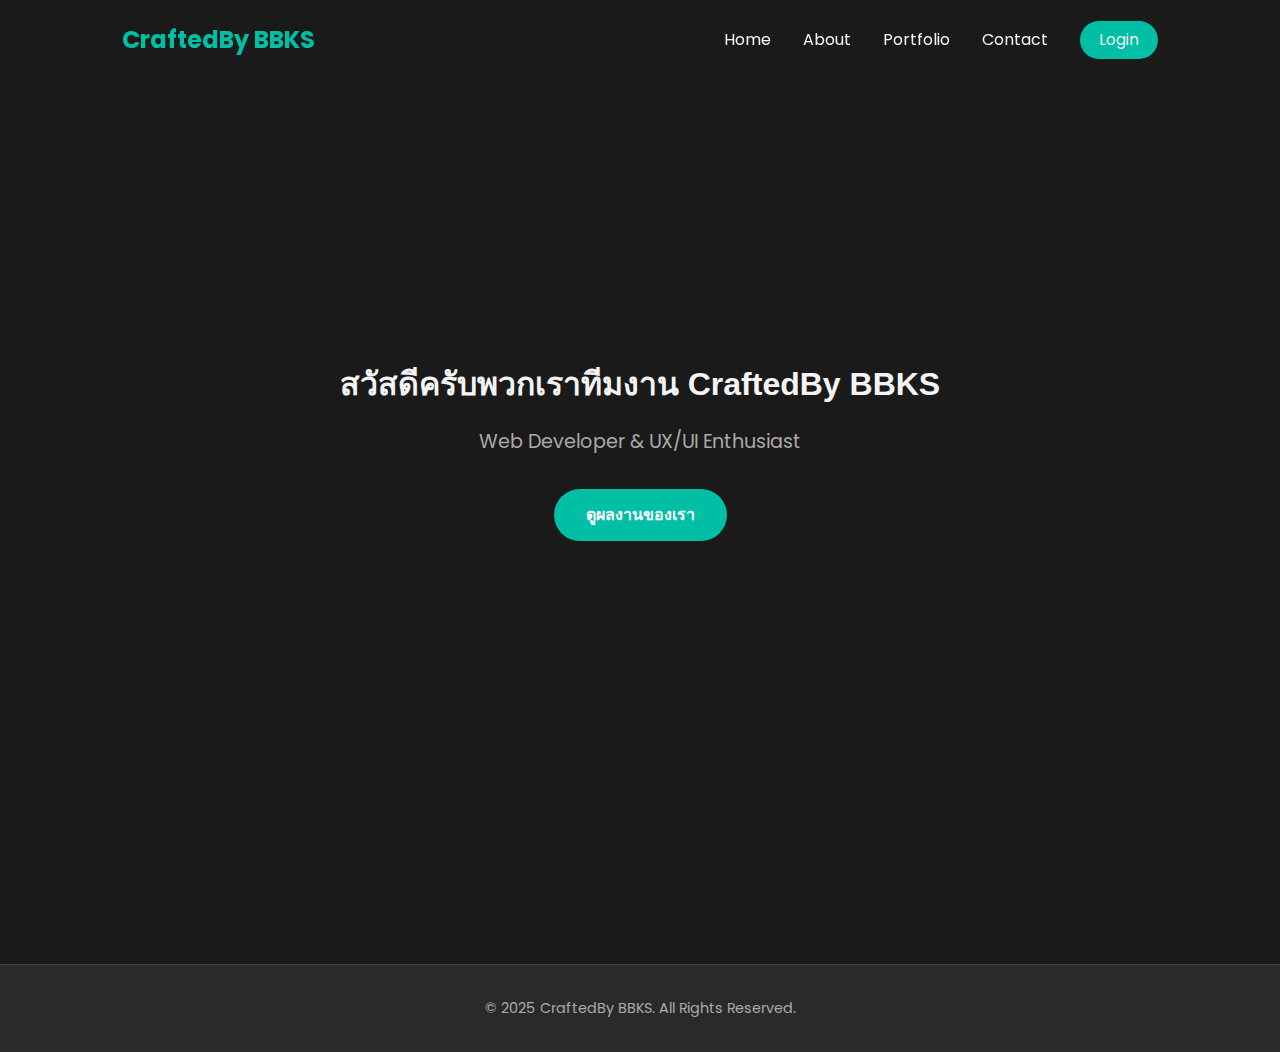
<file: index.html>
<!DOCTYPE html>
<html lang="th">
<head>
    <meta charset="UTF-8">
    <meta name="viewport" content="width=device-width, initial-scale=1.0">
    <title>CraftedBy BBKS - Home</title>
    
    <link rel="preconnect" href="https://fonts.googleapis.com">
    <link rel="preconnect" href="https://fonts.gstatic.com" crossorigin>
    <link href="https://fonts.googleapis.com/css2?family=Poppins:wght@300;400;600;700&display=swap" rel="stylesheet">
    <link href="https://fonts.googleapis.com/css2?family=Kanit:wght@300;400;600&display=swap" rel="stylesheet">
    
    <link rel="stylesheet" href="https://cdnjs.cloudflare.com/ajax/libs/font-awesome/6.5.2/css/all.min.css" integrity="sha512-SnH5WK+bZxgPHs44uWIX+LLJAJ9/2PkPKZ5QiAj6Ta86w+fsb2TkcmfRyVX3pBnMFcV7oQPJkl9QevSCWr3W6A==" crossorigin="anonymous" referrerpolicy="no-referrer" />
    
    <link rel="stylesheet" href="style.css">
</head>
<body>

    <header>
        <nav class="container">
            <a href="index.html" class="logo">CraftedBy BBKS</a>
            <ul class="nav-links">
                <li><a href="index.html">Home</a></li>
                <li><a href="about.html">About</a></li>
                <li><a href="portfolio.html">Portfolio</a></li>
                <li><a href="contact.html">Contact</a></li>
                <li><a href="login.html" class="cta-button" style="padding: 0.4rem 1.2rem;">Login</a></li>
            </ul>
        </nav>
    </header>

    <main>
        <section id="hero">
            <div class="hero-content container">
                <h1 style="font-family:Impact, Haettenschweiler, 'Arial Narrow Bold', sans-serif;">สวัสดีครับพวกเราทีมงาน CraftedBy BBKS</h1>
                <p class="subtitle">Web Developer & UX/UI Enthusiast</p>
                <a href="portfolio.html" class="cta-button">ดูผลงานของเรา</a>
            </div>
        </section>
    </main>

    <footer>
        <div class="container">
            <p>&copy; 2025 CraftedBy BBKS. All Rights Reserved.</p>
        </div>
    </footer>

    <script src="script.js"></script>
</body>
</html>
</file>
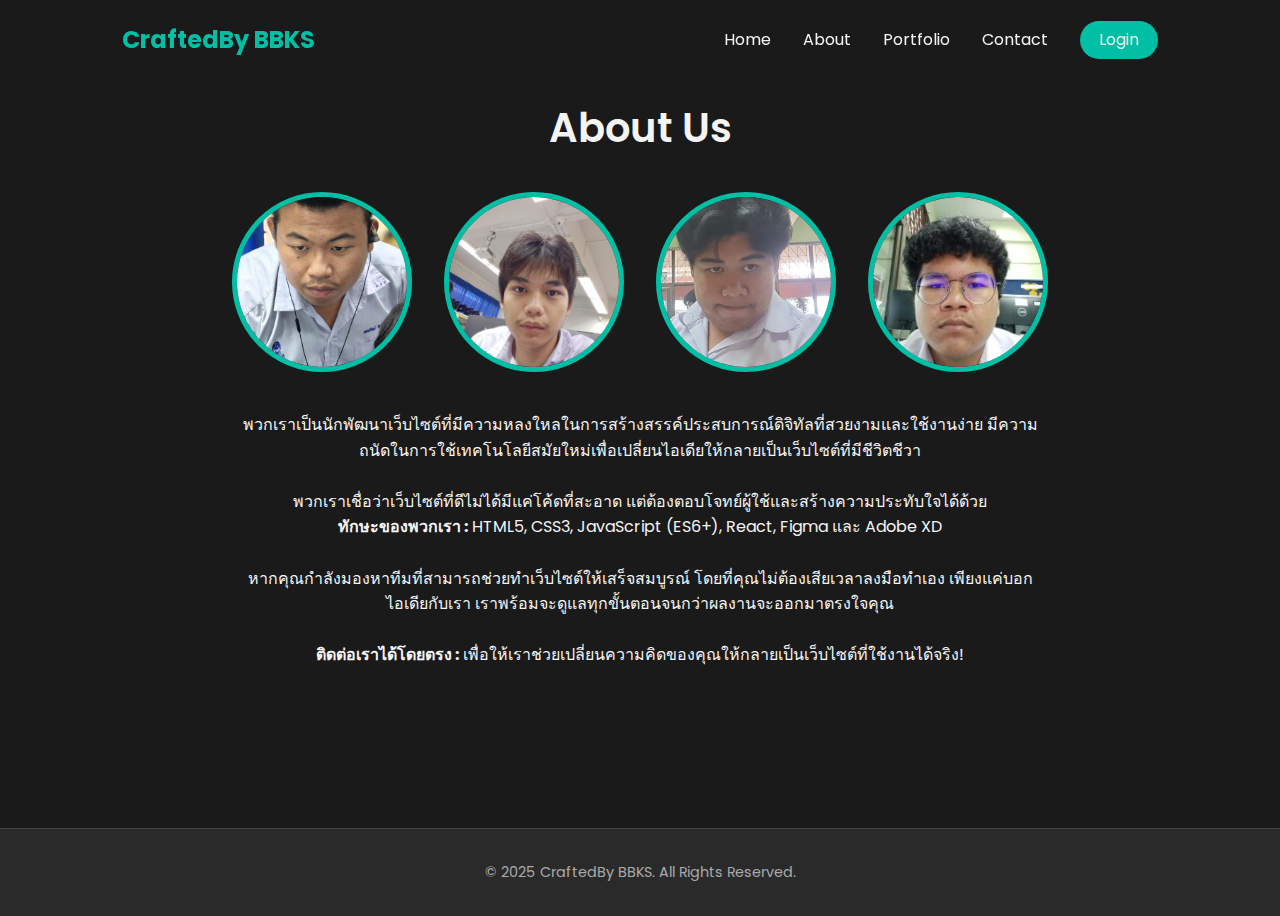
<file: about.html>
<!DOCTYPE html>
<html lang="th">
<head>
    <meta charset="UTF-8">
    <meta name="viewport" content="width=device-width, initial-scale=1.0">
    <title>About Us - CraftedBy BBKS</title>
    
    <link rel="preconnect" href="https://fonts.googleapis.com">
    <link rel="preconnect" href="https://fonts.gstatic.com" crossorigin>
    <link href="https://fonts.googleapis.com/css2?family=Poppins:wght@300;400;600;700&display=swap" rel="stylesheet">
    <link href="https://fonts.googleapis.com/css2?family=Kanit:wght@300;400;600&display=swap" rel="stylesheet">
    
    <link rel="stylesheet" href="https://cdnjs.cloudflare.com/ajax/libs/font-awesome/6.5.2/css/all.min.css" integrity="sha512-SnH5WK+bZxgPHs44uWIX+LLJAJ9/2PkPKZ5QiAj6Ta86w+fsb2TkcmfRyVX3pBnMFcV7oQPJkl9QevSCWr3W6A==" crossorigin="anonymous" referrerpolicy="no-referrer" />
    
    <link rel="stylesheet" href="style.css">
</head>
<body>

    <header>
        <nav class="container">
            <a href="index.html" class="logo">CraftedBy BBKS</a>
            <ul class="nav-links">
                <li><a href="index.html">Home</a></li>
                <li><a href="about.html">About</a></li>
                <li><a href="portfolio.html">Portfolio</a></li>
                <li><a href="contact.html">Contact</a></li>
                <li><a href="login.html" class="cta-button" style="padding: 0.4rem 1.2rem;">Login</a></li>
            </ul>
        </nav>
    </header>

    <main>
        <section id="about" class="fade-in">
            <div class="container">
                <h2>About Us</h2>
                <div class="team-container">
                    <img src="7733.jpg" alt="รูปโปรไฟล์สมาชิกทีม 1" class="profile-pic">
                    <img src="25.jpg" alt="รูปโปรไฟล์สมาชิกทีม 2" class="profile-pic">
                    <img src="114.jpg" alt="รูปโปรไฟล์สมาชิกทีม 3" class="profile-pic">
                    <img src="23.jpg" alt="รูปโปรไฟล์สมาชิกทีม 4" class="profile-pic">
                </div>
                <div class="team-description">
                    <p>
                        พวกเราเป็นนักพัฒนาเว็บไซต์ที่มีความหลงใหลในการสร้างสรรค์ประสบการณ์ดิจิทัลที่สวยงามและใช้งานง่าย 
                        มีความถนัดในการใช้เทคโนโลยีสมัยใหม่เพื่อเปลี่ยนไอเดียให้กลายเป็นเว็บไซต์ที่มีชีวิตชีวา 
                        <br><br>
                        พวกเราเชื่อว่าเว็บไซต์ที่ดีไม่ได้มีแค่โค้ดที่สะอาด แต่ต้องตอบโจทย์ผู้ใช้และสร้างความประทับใจได้ด้วย<br> 
                        <b>ทักษะของพวกเรา :</b> HTML5, CSS3, JavaScript (ES6+), React, Figma และ Adobe XD
                        <br><br>
                        หากคุณกำลังมองหาทีมที่สามารถช่วยทำเว็บไซต์ให้เสร็จสมบูรณ์ โดยที่คุณไม่ต้องเสียเวลาลงมือทำเอง 
                        เพียงแค่บอกไอเดียกับเรา เราพร้อมจะดูแลทุกขั้นตอนจนกว่าผลงานจะออกมาตรงใจคุณ
                        <br><br>
                        <b>ติดต่อเราได้โดยตรง :</b> เพื่อให้เราช่วยเปลี่ยนความคิดของคุณให้กลายเป็นเว็บไซต์ที่ใช้งานได้จริง!
                    </p>
                </div>
            </div>
        </section>
    </main>

    <footer>
        <div class="container">
            <p>&copy; 2025 CraftedBy BBKS. All Rights Reserved.</p>
        </div>
    </footer>

    <script src="script.js"></script>
</body>
</html>
</file>
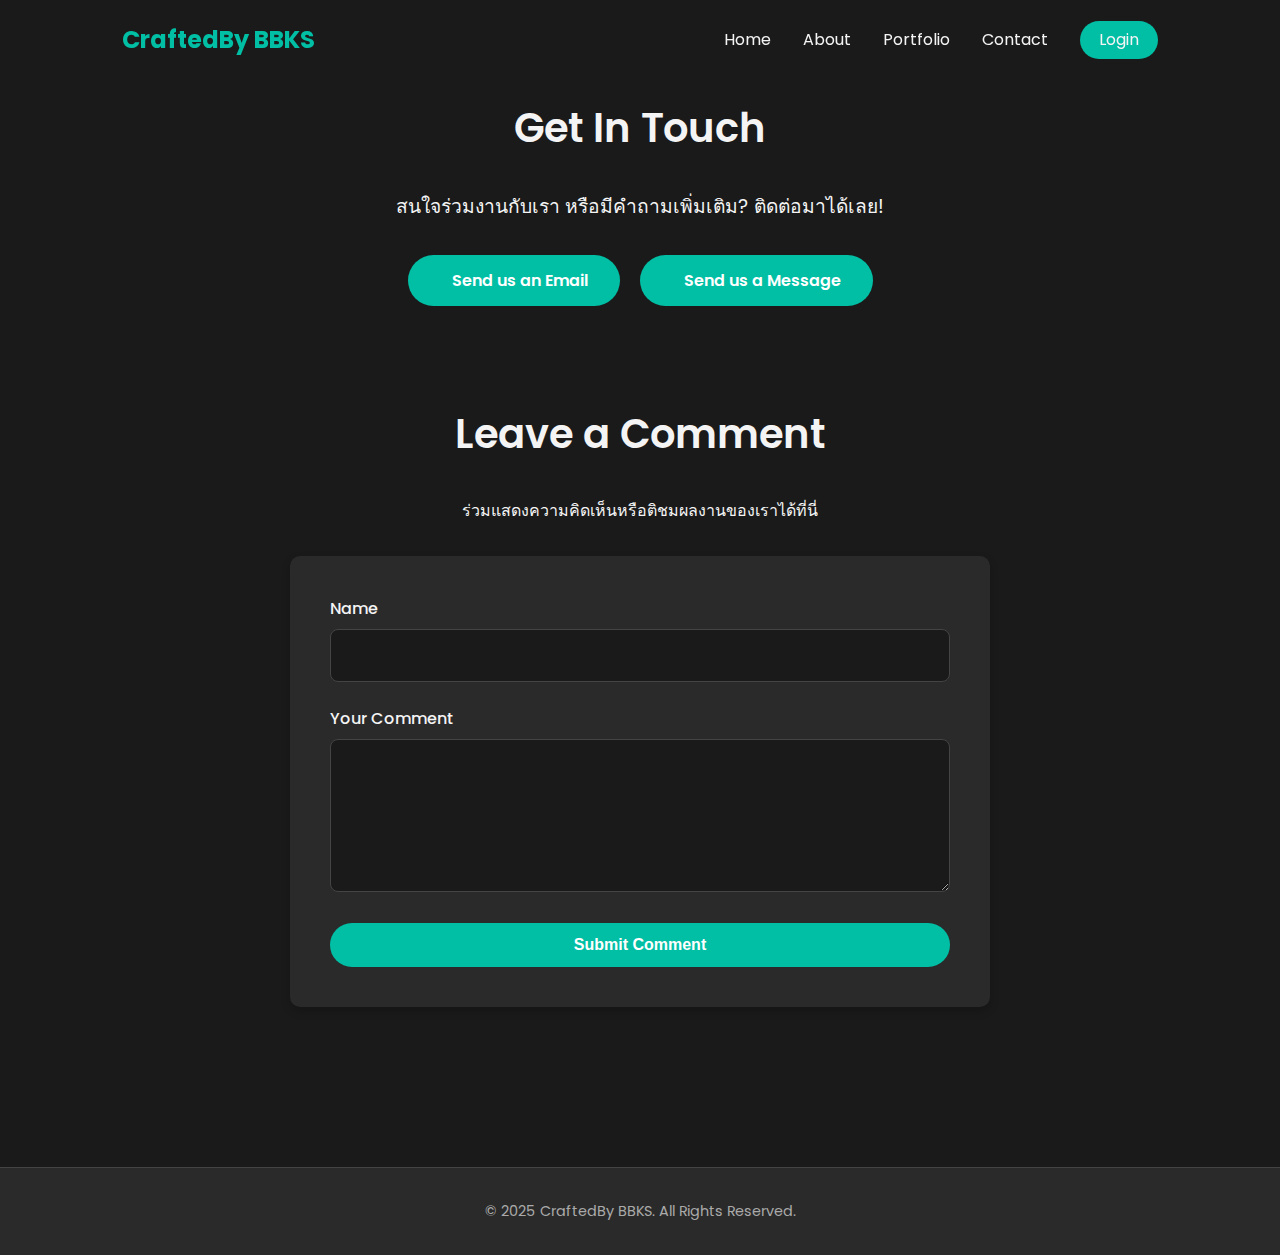
<file: contact.html>
<!DOCTYPE html>
<html lang="th">
<head>
    <meta charset="UTF-8">
    <meta name="viewport" content="width=device-width, initial-scale=1.0">
    <title>Contact Us - CraftedBy BBKS</title>
    
    <link rel="preconnect" href="https://fonts.googleapis.com">
    <link rel="preconnect" href="https://fonts.gstatic.com" crossorigin>
    <link href="https://fonts.googleapis.com/css2?family=Poppins:wght@300;400;600;700&display=swap" rel="stylesheet">
    <link href="https://fonts.googleapis.com/css2?family=Kanit:wght@300;400;600&display=swap" rel="stylesheet">
    
    <link rel="stylesheet" href="https://cdnjs.cloudflare.com/ajax/libs/font-awesome/6.5.2/css/all.min.css" integrity="sha512-SnH5WK+bZxgPHs44uWIX+LLJAJ9/2PkPKZ5QiAj6Ta86w+fsb2TkcmfRyVX3pBnMFcV7oQPJkl9QevSCWr3W6A==" crossorigin="anonymous" referrerpolicy="no-referrer" />
    
    <link rel="stylesheet" href="style.css">
</head>
<body>

    <header>
        <nav class="container">
            <a href="index.html" class="logo">CraftedBy BBKS</a>
            <ul class="nav-links">
                <li><a href="index.html">Home</a></li>
                <li><a href="about.html">About</a></li>
                <li><a href="portfolio.html">Portfolio</a></li>
                <li><a href="contact.html">Contact</a></li>
                <li><a href="login.html" class="cta-button" style="padding: 0.4rem 1.2rem;">Login</a></li>
            </ul>
        </nav>
    </header>

    <main>
        <section id="contact" class="fade-in">
            <div class="container">
                <h2>Get In Touch</h2>
                <p>สนใจร่วมงานกับเรา หรือมีคำถามเพิ่มเติม? ติดต่อมาได้เลย!</p>
                <a href="https://mail.google.com/mail/u/0/#inbox" class="cta-button" target="_blank">
                    <i class="fa-solid fa-envelope"></i> Send us an Email
                </a>
                <a href="https://www.facebook.com/aekkarat.caramelx" class="cta-button" style="margin-left: 1rem;" target="_blank">
                    <i class="fab fa-facebook"></i> Send us a Message
                </a>
            </div>
        </section>

        <section id="comment-section" class="fade-in">
            <div class="container">
                <h2>Leave a Comment</h2>
                <p>ร่วมแสดงความคิดเห็นหรือติชมผลงานของเราได้ที่นี่</p>
                <form class="comment-form">
                    <div class="form-group">
                        <label for="name">Name</label>
                        <input type="text" id="name" name="name" required>
                    </div>
                    <div class="form-group">
                        <label for="comment">Your Comment</label>
                        <textarea id="comment" name="comment" rows="5" required></textarea>
                    </div>
                    <button type="submit" class="cta-button">Submit Comment</button>
                </form>
            </div>
        </section>
    </main>
    
    <footer>
        <div class="container">
            <p>&copy; 2025 CraftedBy BBKS. All Rights Reserved.</p>
        </div>
    </footer>

    <script src="script.js"></script>
</body>
</html>
</file>
<file: style.css>
/* ---- GLOBAL STYLES & VARIABLES ---- */
:root {
    --primary-color: #00bfa5;
    --bg-color: #1a1a1a;
    --surface-color: #2a2a2a;
    --text-color: #f4f4f4;
    --text-secondary-color: #aaaaaa;
}

* {
    margin: 0;
    padding: 0;
    box-sizing: border-box;
}

html {
    scroll-behavior: smooth;
}

body {
    font-family: 'Poppins', sans-serif;
    background-color: var(--bg-color);
    color: var(--text-color);
    line-height: 1.6;
}

h1, h2, h3 {
    font-weight: 600;
    color: var(--text-color);
}

h2 {
    font-size: 2.5rem;
    margin-bottom: 2rem;
    text-align: center;
}

h3 {
    font-size: 1.5rem;
}

.container {
    max-width: 1100px;
    margin: 0 auto;
    padding: 0 2rem;
}

section {
    padding: 6rem 0;
}

/* ---- HEADER & NAVIGATION ---- */
header {
    position: fixed;
    width: 100%;
    top: 0;
    left: 0;
    z-index: 100;
    background: rgba(26, 26, 26, 0.8);
    backdrop-filter: blur(10px);
    transition: background-color 0.3s ease;
}

nav {
    display: flex;
    justify-content: space-between;
    align-items: center;
    height: 5rem;
}

.logo {
    font-size: 1.5rem;
    font-weight: 700;
    color: var(--primary-color);
    text-decoration: none;
}

.nav-links {
    display: flex;
    align-items: center;
    list-style: none;
}

.nav-links li {
    margin-left: 2rem;
}

.nav-links a {
    color: var(--text-color);
    text-decoration: none;
    font-weight: 400;
    transition: color 0.3s ease;
}

.nav-links a:hover {
    color: var(--primary-color);
}

/* ---- HERO SECTION ---- */
#hero {
    display: flex;
    align-items: center;
    justify-content: center;
    min-height: 100vh;
    text-align: center;
}

#hero .subtitle {
    font-size: 1.2rem;
    color: var(--text-secondary-color);
    margin: 1rem 0 2rem 0;
}

.cta-button {
    display: inline-block;
    background-color: var(--primary-color);
    color: #fff;
    padding: 0.8rem 2rem;
    border-radius: 50px;
    text-decoration: none;
    font-weight: 600;
    transition: transform 0.3s ease, box-shadow 0.3s ease;
}

.cta-button:hover {
    transform: translateY(-3px);
    box-shadow: 0 5px 15px rgba(0, 191, 165, 0.4);
}

/* ---- ABOUT SECTION (Updated for Team) ---- */
#about .team-container {
    display: flex;
    justify-content: center;
    gap: 2rem;
    margin-bottom: 2.5rem;
    flex-wrap: wrap;
}

#about .profile-pic {
    border-radius: 50%;
    width: 180px;
    height: 180px;
    object-fit: cover;
    border: 5px solid var(--primary-color);
}

#about .team-description {
    text-align: center;
    max-width: 800px;
    margin: 0 auto;
}

/* ---- PORTFOLIO SECTION ---- */
.project-grid {
    display: grid;
    grid-template-columns: repeat(auto-fit, minmax(320px, 1fr));
    gap: 2rem;
}

.project-card {
    background-color: var(--surface-color);
    border-radius: 10px;
    overflow: hidden;
    text-align: left;
    box-shadow: 0 4px 10px rgba(0,0,0,0.2);
    transition: transform 0.3s ease, box-shadow 0.3s ease;
    cursor: pointer;
}

.project-card:hover {
    transform: translateY(-10px);
    box-shadow: 0 8px 20px rgba(0,0,0,0.3);
}

.project-card img {
    width: 100%;
    height: 240px;
    object-fit: cover;
    display: block;
}

.project-card h3, .project-card p {
    padding: 1.5rem;
}

.project-card h3 {
    padding-bottom: 0.5rem;
    color: var(--primary-color);
}

.project-card p {
    padding-top: 0;
    color: var(--text-secondary-color);
}

/* ---- CONTACT SECTION ---- */
#contact {
    text-align: center;
}

#contact p {
    margin-bottom: 2rem;
    font-size: 1.2rem;
}

#contact .cta-button {
    display: inline-flex;
    align-items: center;
    gap: 0.75rem;
}

/* ---- FADE-IN ANIMATION ---- */
.fade-in {
    opacity: 0;
    transform: translateY(30px);
    transition: opacity 0.8s ease-out, transform 0.8s ease-out;
}

.fade-in.visible {
    opacity: 1;
    transform: translateY(0);
}

/* ---- MODAL STYLES ---- */
.modal {
    display: none;
    position: fixed;
    z-index: 1000;
    left: 0;
    top: 0;
    width: 100%;
    height: 100%;
    overflow: auto;
    background-color: rgba(0, 0, 0, 0.8);
    backdrop-filter: blur(5px);
    align-items: center;
    justify-content: center;
}

.modal-content {
    background-color: var(--surface-color);
    margin: auto;
    padding: 2rem;
    border-radius: 10px;
    width: 90%;
    max-width: 700px;
    position: relative;
    animation: fadeInModal 0.5s ease;
}

@keyframes fadeInModal {
    from { opacity: 0; transform: scale(0.95); }
    to { opacity: 1; transform: scale(1); }
}

.close-button {
    color: var(--text-secondary-color);
    position: absolute;
    top: 15px;
    right: 25px;
    font-size: 2rem;
    font-weight: bold;
    cursor: pointer;
    transition: color 0.3s ease;
}

.close-button:hover {
    color: var(--text-color);
}

#modalImage {
    width: 100%;
    height: auto;
    max-height: 400px;
    object-fit: cover;
    border-radius: 8px;
    margin-bottom: 1.5rem;
}

#modalTitle {
    color: var(--primary-color);
    margin-bottom: 1rem;
}

#modalDetails {
    color: var(--text-secondary-color);
    line-height: 1.7;
}

/* ---- LOGIN PAGE STYLES ---- */
#login-page {
    display: flex;
    align-items: center;
    justify-content: center;
    min-height: 100vh;
    background-color: var(--bg-color);
}

.login-container {
    max-width: 450px;
    width: 100%;
    padding: 2rem;
}

.login-box {
    background-color: var(--surface-color);
    padding: 2.5rem;
    border-radius: 15px;
    text-align: center;
    box-shadow: 0 10px 30px rgba(0, 0, 0, 0.3);
}

.login-logo {
    display: inline-block;
    margin-bottom: 1.5rem;
    font-size: 1.8rem;
}

.login-box h2 {
    font-size: 2rem;
    margin-bottom: 0.5rem;
}

.login-box .subtitle {
    color: var(--text-secondary-color);
    margin-bottom: 2rem;
}

form {
    text-align: left;
}

.input-group {
    margin-bottom: 1.5rem;
}

.input-group label {
    display: block;
    font-weight: 500;
    margin-bottom: 0.5rem;
    color: var(--text-color);
}

.input-group input {
    width: 100%;
    padding: 0.8rem 1rem;
    background-color: var(--bg-color);
    border: 1px solid #444;
    border-radius: 8px;
    color: var(--text-color);
    font-family: 'Poppins', sans-serif;
    font-size: 1rem;
    transition: border-color 0.3s ease, box-shadow 0.3s ease;
}

.input-group input:focus {
    outline: none;
    border-color: var(--primary-color);
    box-shadow: 0 0 0 3px rgba(0, 191, 165, 0.2);
}

.login-options {
    display: flex;
    justify-content: flex-end;
    margin-bottom: 1.5rem;
}

.forgot-password {
    color: var(--primary-color);
    text-decoration: none;
    font-size: 0.9rem;
}

.login-button {
    width: 100%;
    padding: 0.9rem;
    font-size: 1rem;
    border: none;
    cursor: pointer;
}

.signup-link {
    margin-top: 2rem;
    color: var(--text-secondary-color);
    font-size: 0.9rem;
}

.signup-link a {
    color: var(--primary-color);
    font-weight: 600;
    text-decoration: none;
}

/* ---- RESPONSIVE DESIGN ---- */
@media (max-width: 768px) {
    .nav-links {
        display: none;
    }

    #about .profile-pic {
        width: 120px;
        height: 120px;
    }
    #about .team-container {
        gap: 1.5rem;
    }

    .project-grid {
        grid-template-columns: 1fr;
    }
}

/* ---- FOOTER STYLES ---- */
footer {
    background-color: var(--surface-color);
    text-align: center;
    padding: 2rem 0;
    margin-top: 4rem;
    border-top: 1px solid #444;
}

footer p {
    color: var(--text-secondary-color);
    font-size: 0.9rem;
}

/* ---- COMMENT SECTION STYLES ---- */
#comment-section {
    padding-top: 0;
}

/* --- THIS RULE WAS ADDED --- */
#comment-section p {
    text-align: center;
}
/* -------------------------- */

.comment-form {
    max-width: 700px;
    margin: 2rem auto 0 auto;
    text-align: left;
    background-color: var(--surface-color);
    padding: 2.5rem;
    border-radius: 10px;
    box-shadow: 0 4px 10px rgba(0,0,0,0.2);
}

.comment-form .form-group {
    margin-bottom: 1.5rem;
}

.comment-form label {
    display: block;
    margin-bottom: 0.5rem;
    font-weight: 500;
}

.comment-form input,
.comment-form textarea {
    width: 100%;
    padding: 0.8rem 1rem;
    background-color: var(--bg-color);
    border: 1px solid #444;
    border-radius: 8px;
    color: var(--text-color);
    font-family: 'Poppins', sans-serif;
    font-size: 1rem;
    transition: border-color 0.3s ease, box-shadow 0.3s ease;
}

.comment-form input:focus,
.comment-form textarea:focus {
    outline: none;
    border-color: var(--primary-color);
    box-shadow: 0 0 0 3px rgba(0, 191, 165, 0.2);
}

.comment-form button {
    border: none;
    cursor: pointer;
    width: 100%;
    font-size: 1rem;
}
</file>
